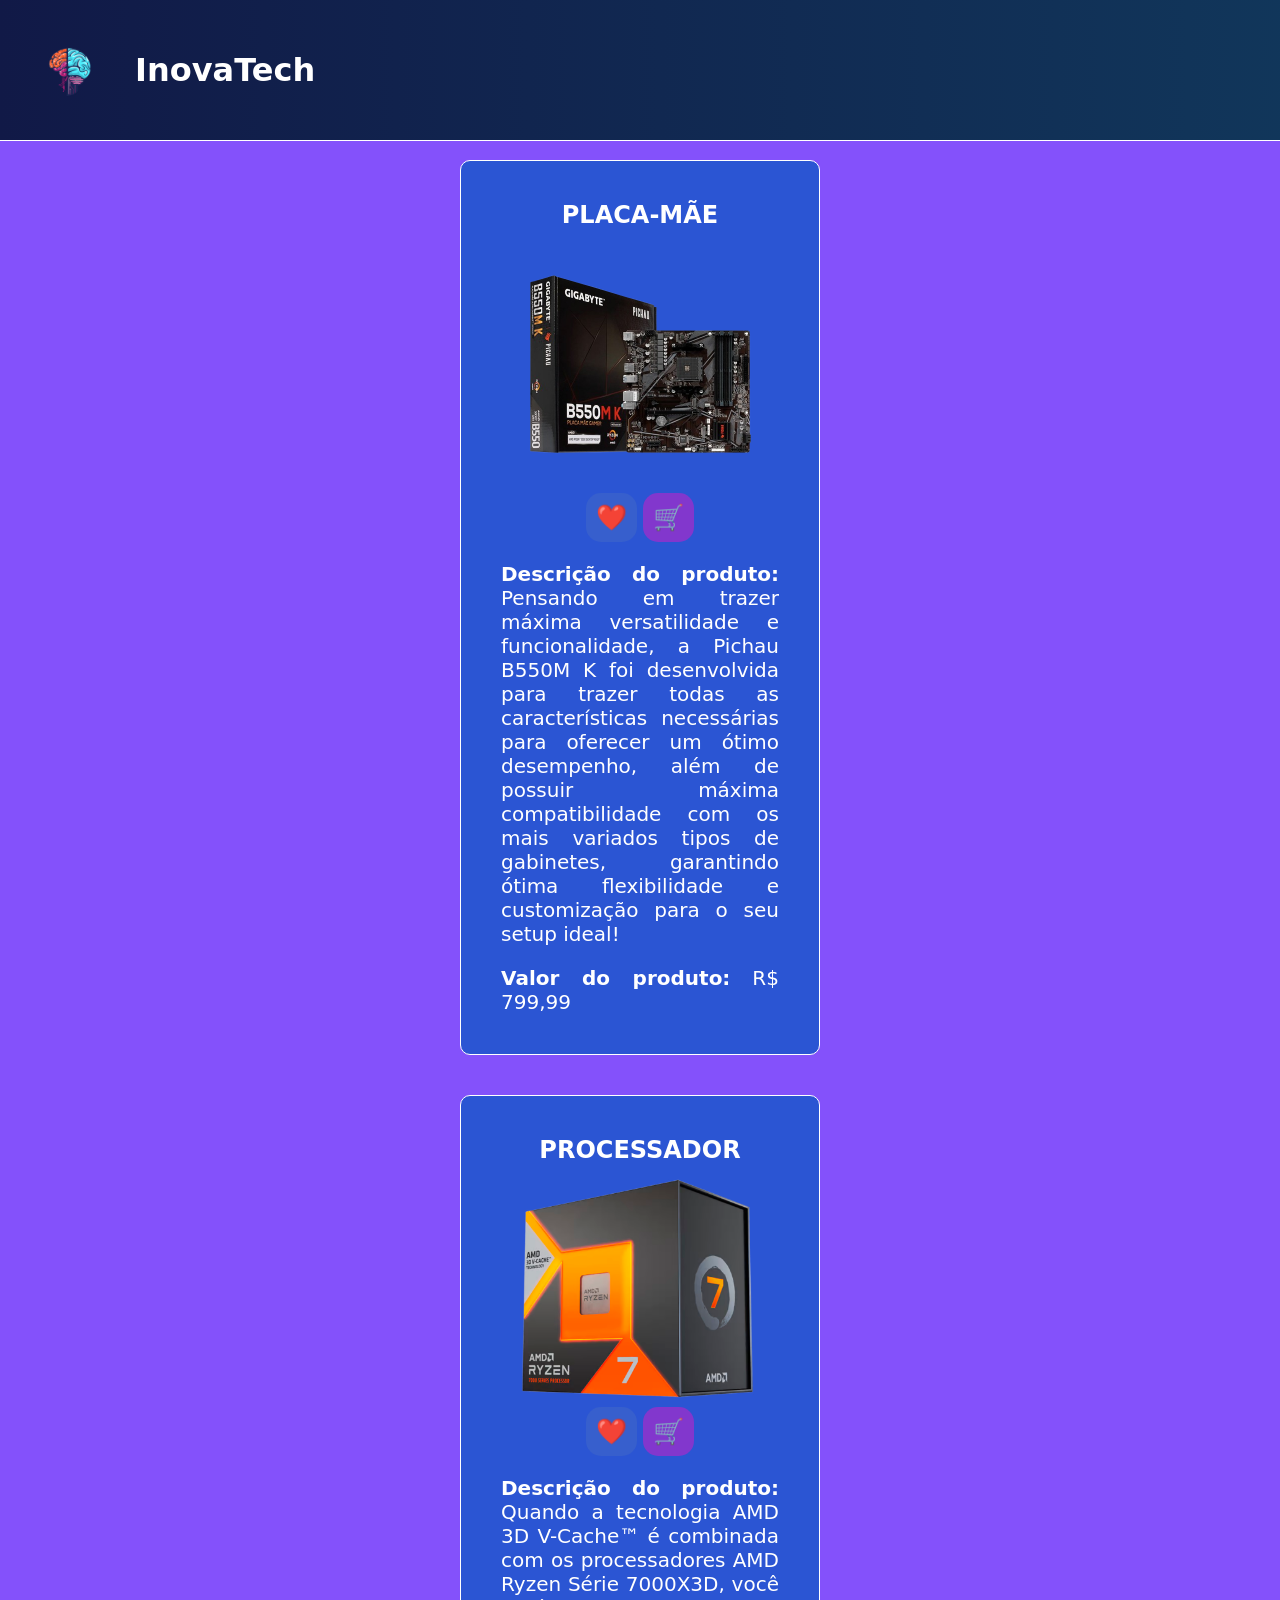
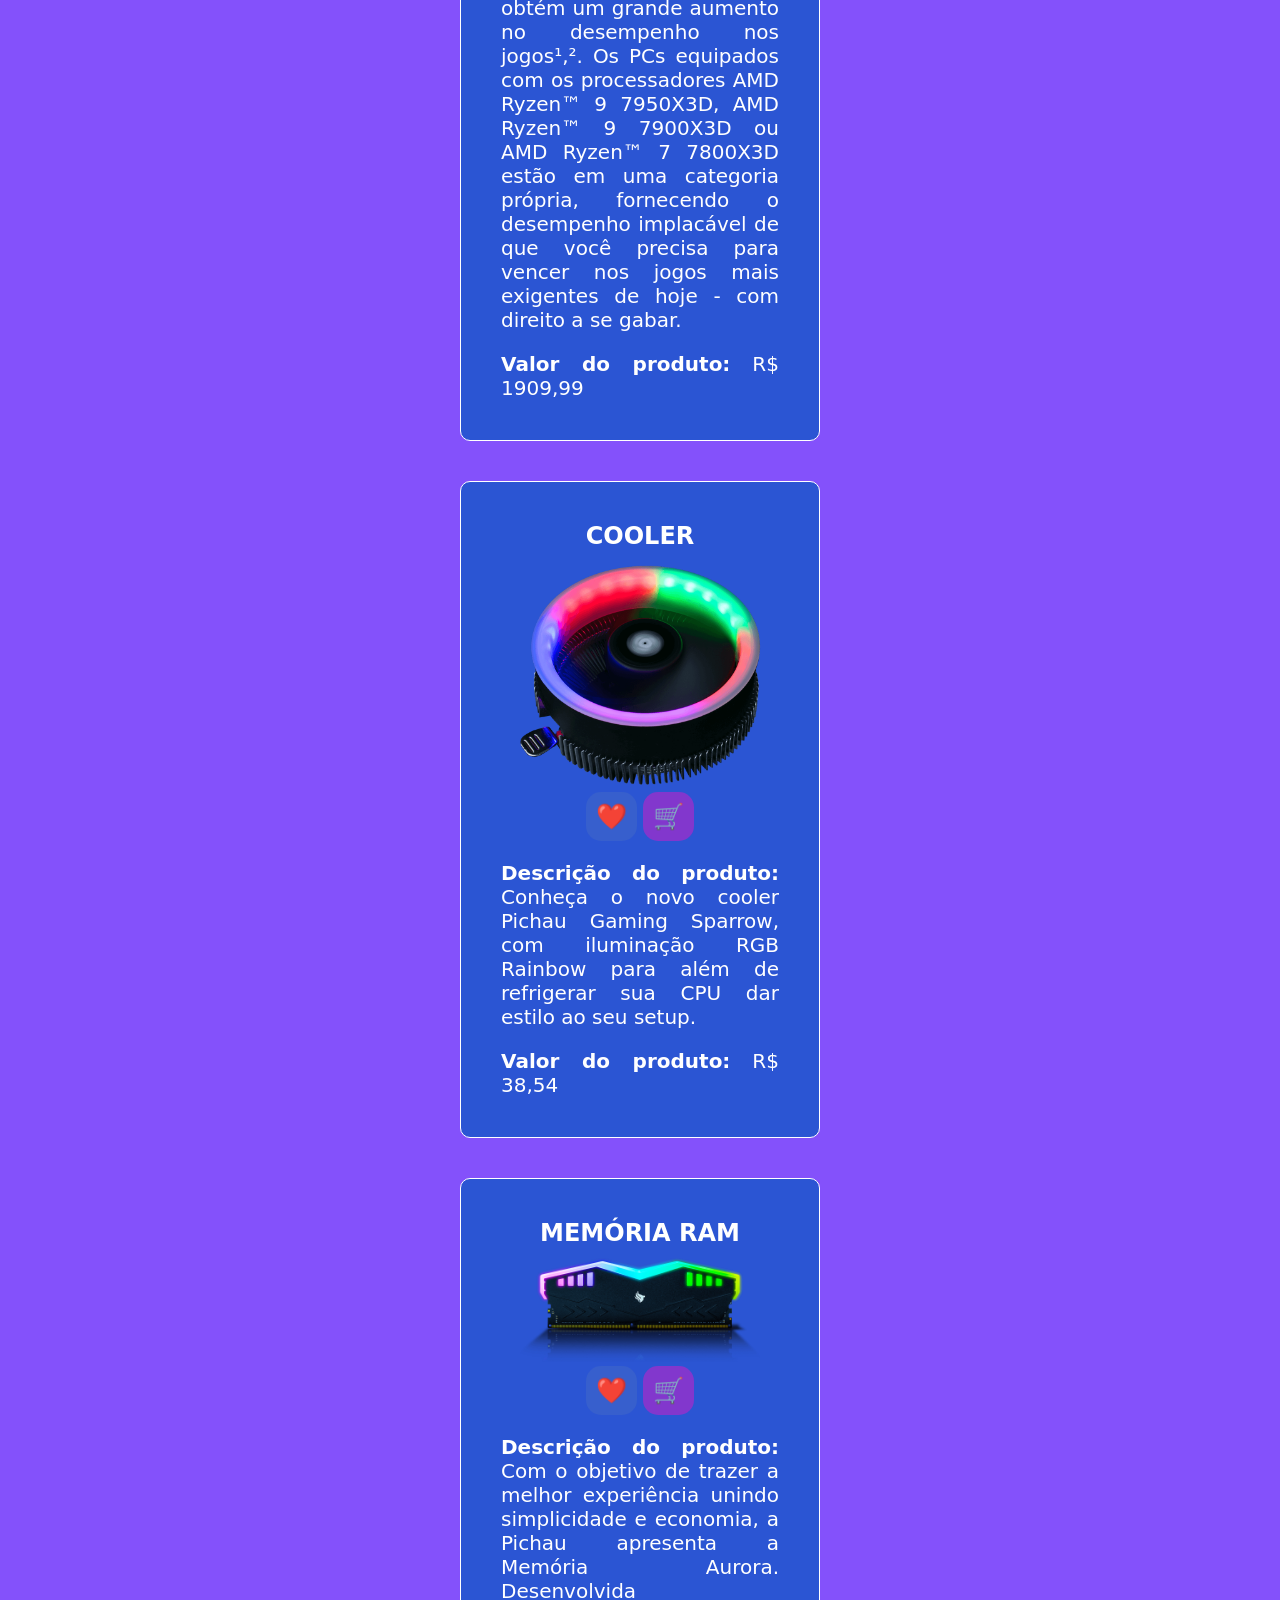
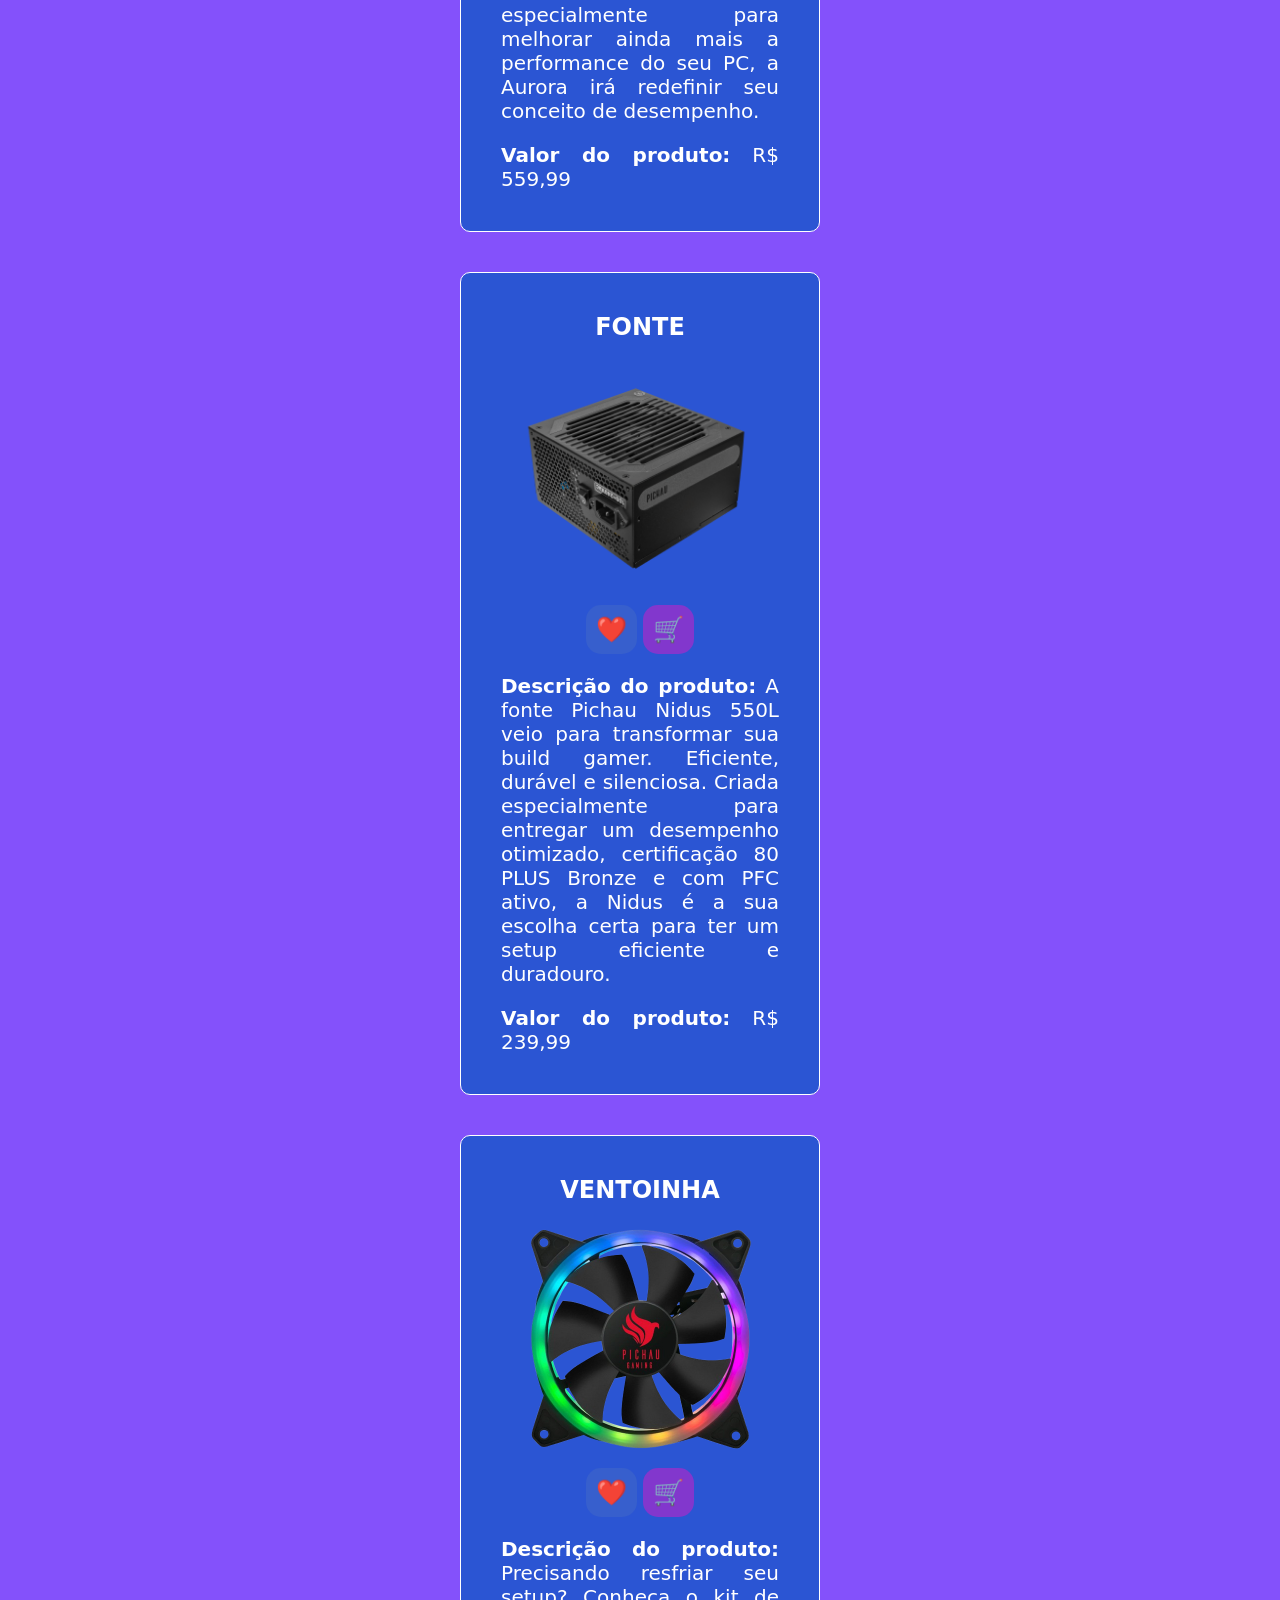
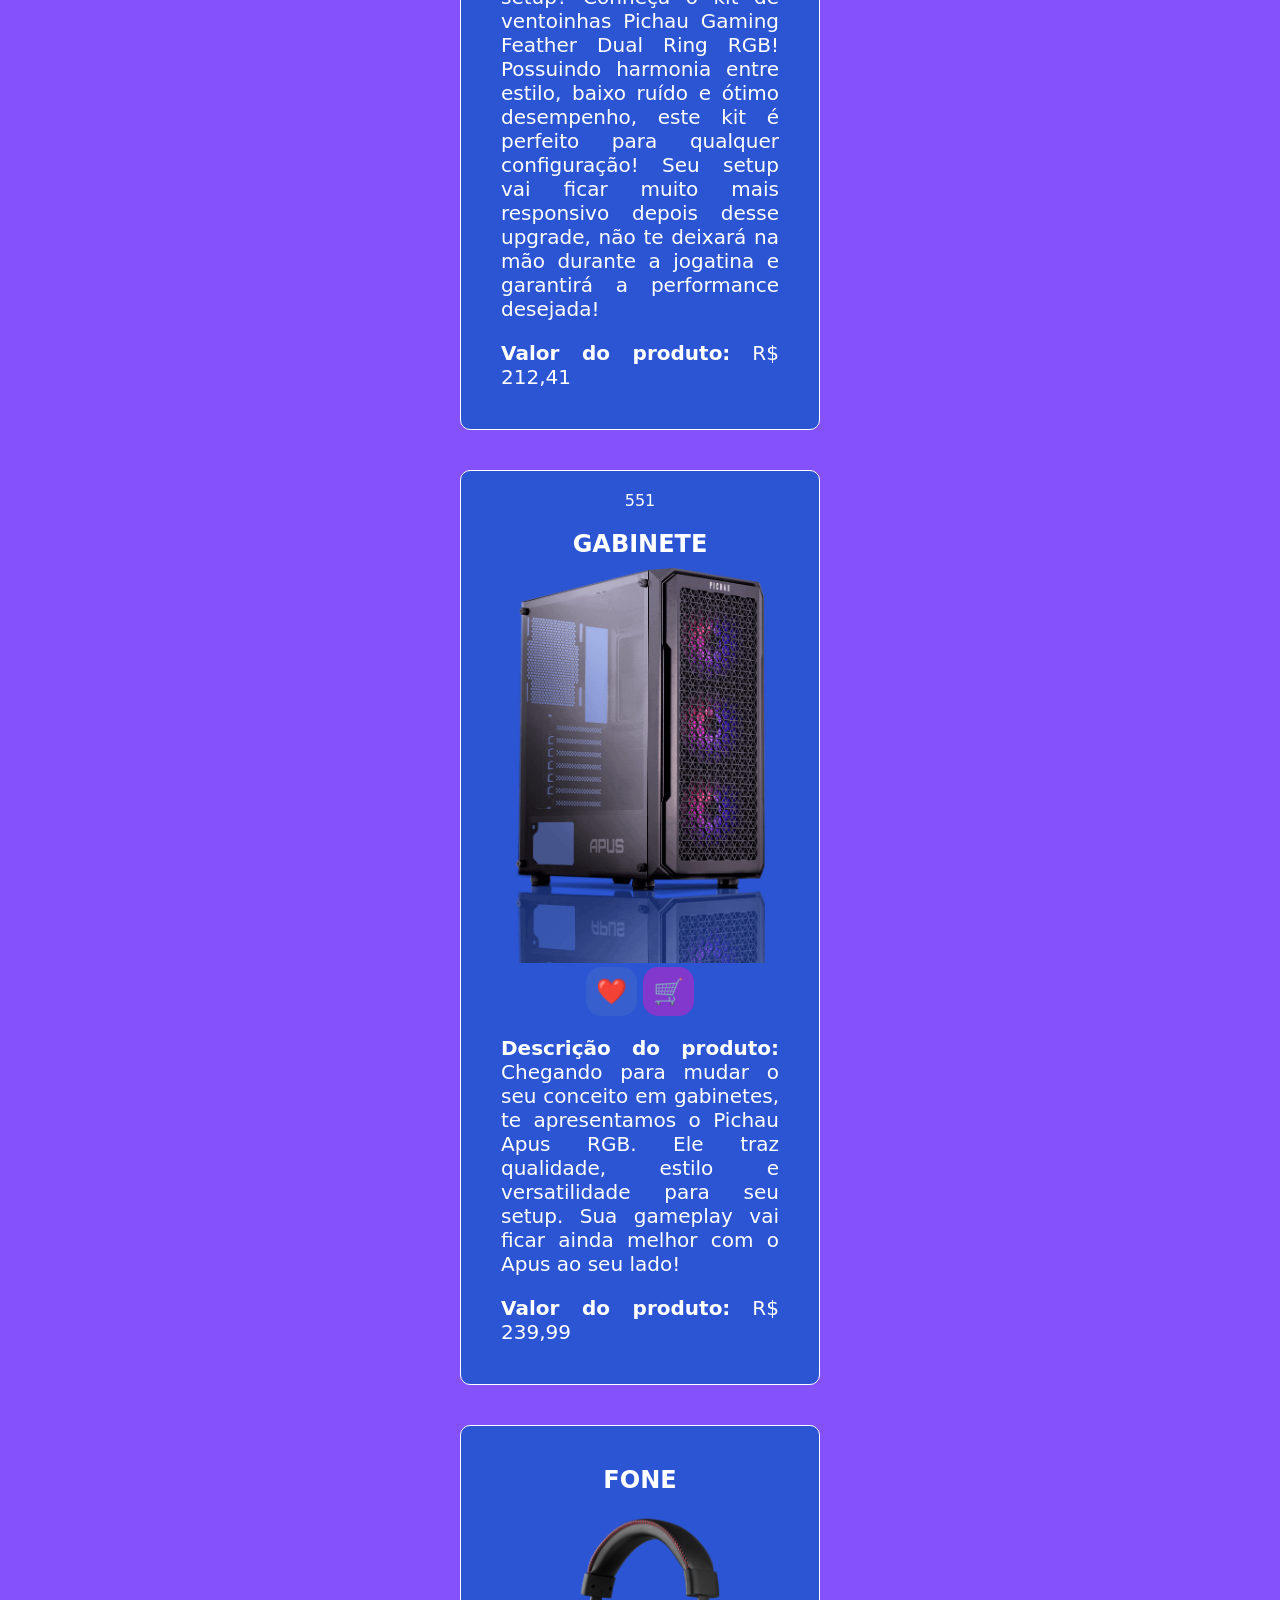
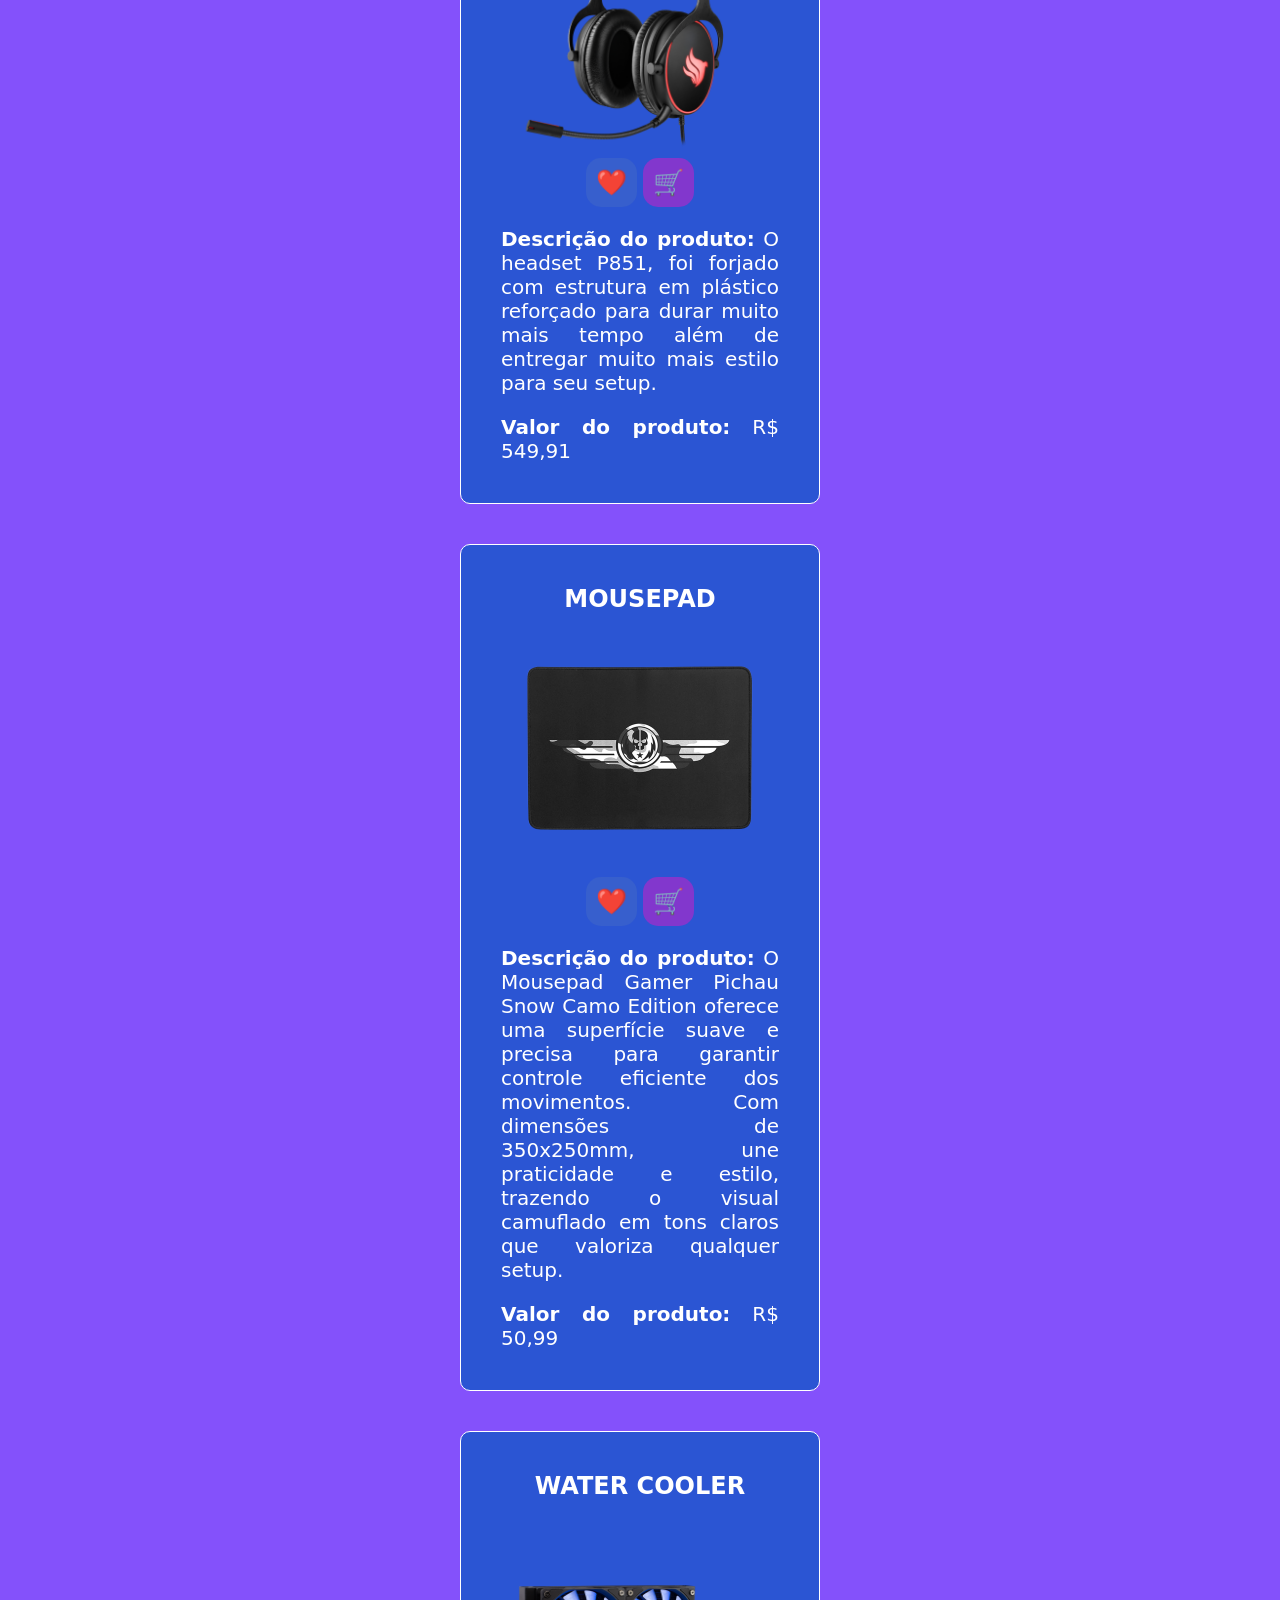
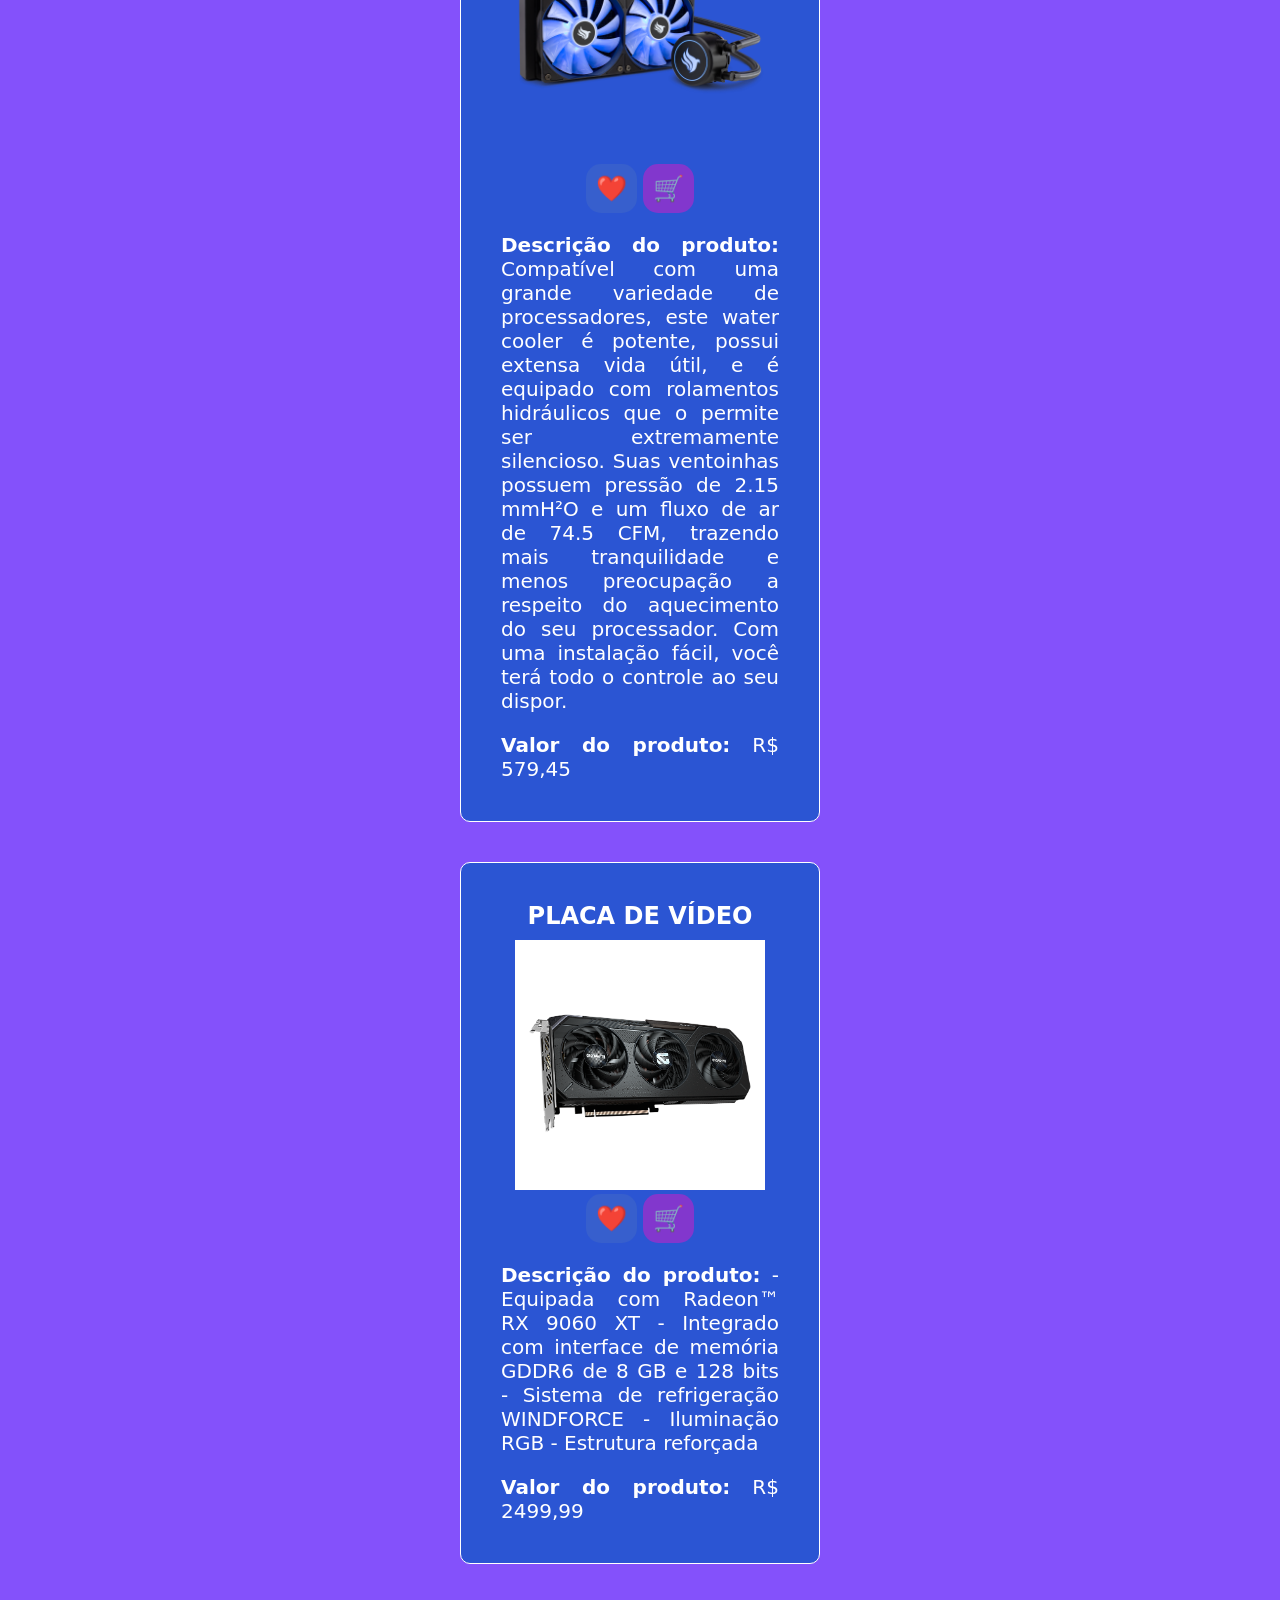
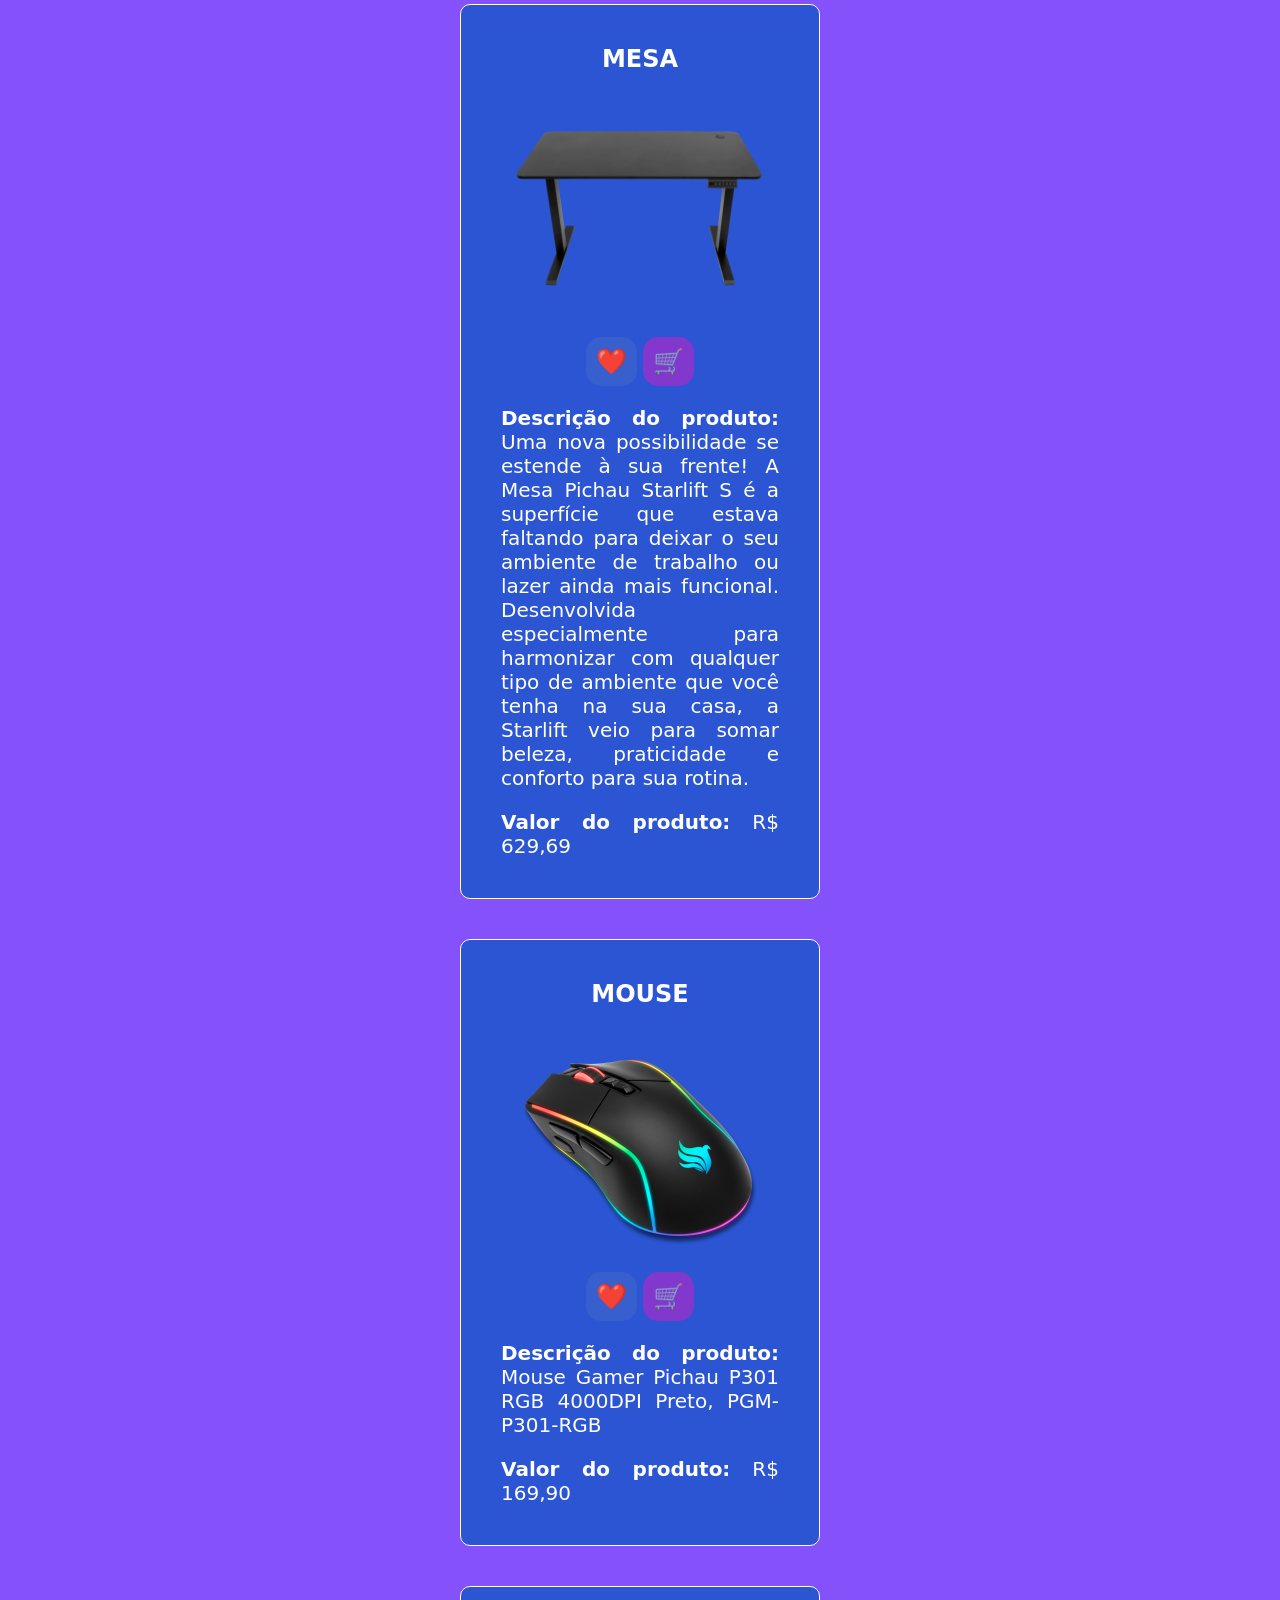
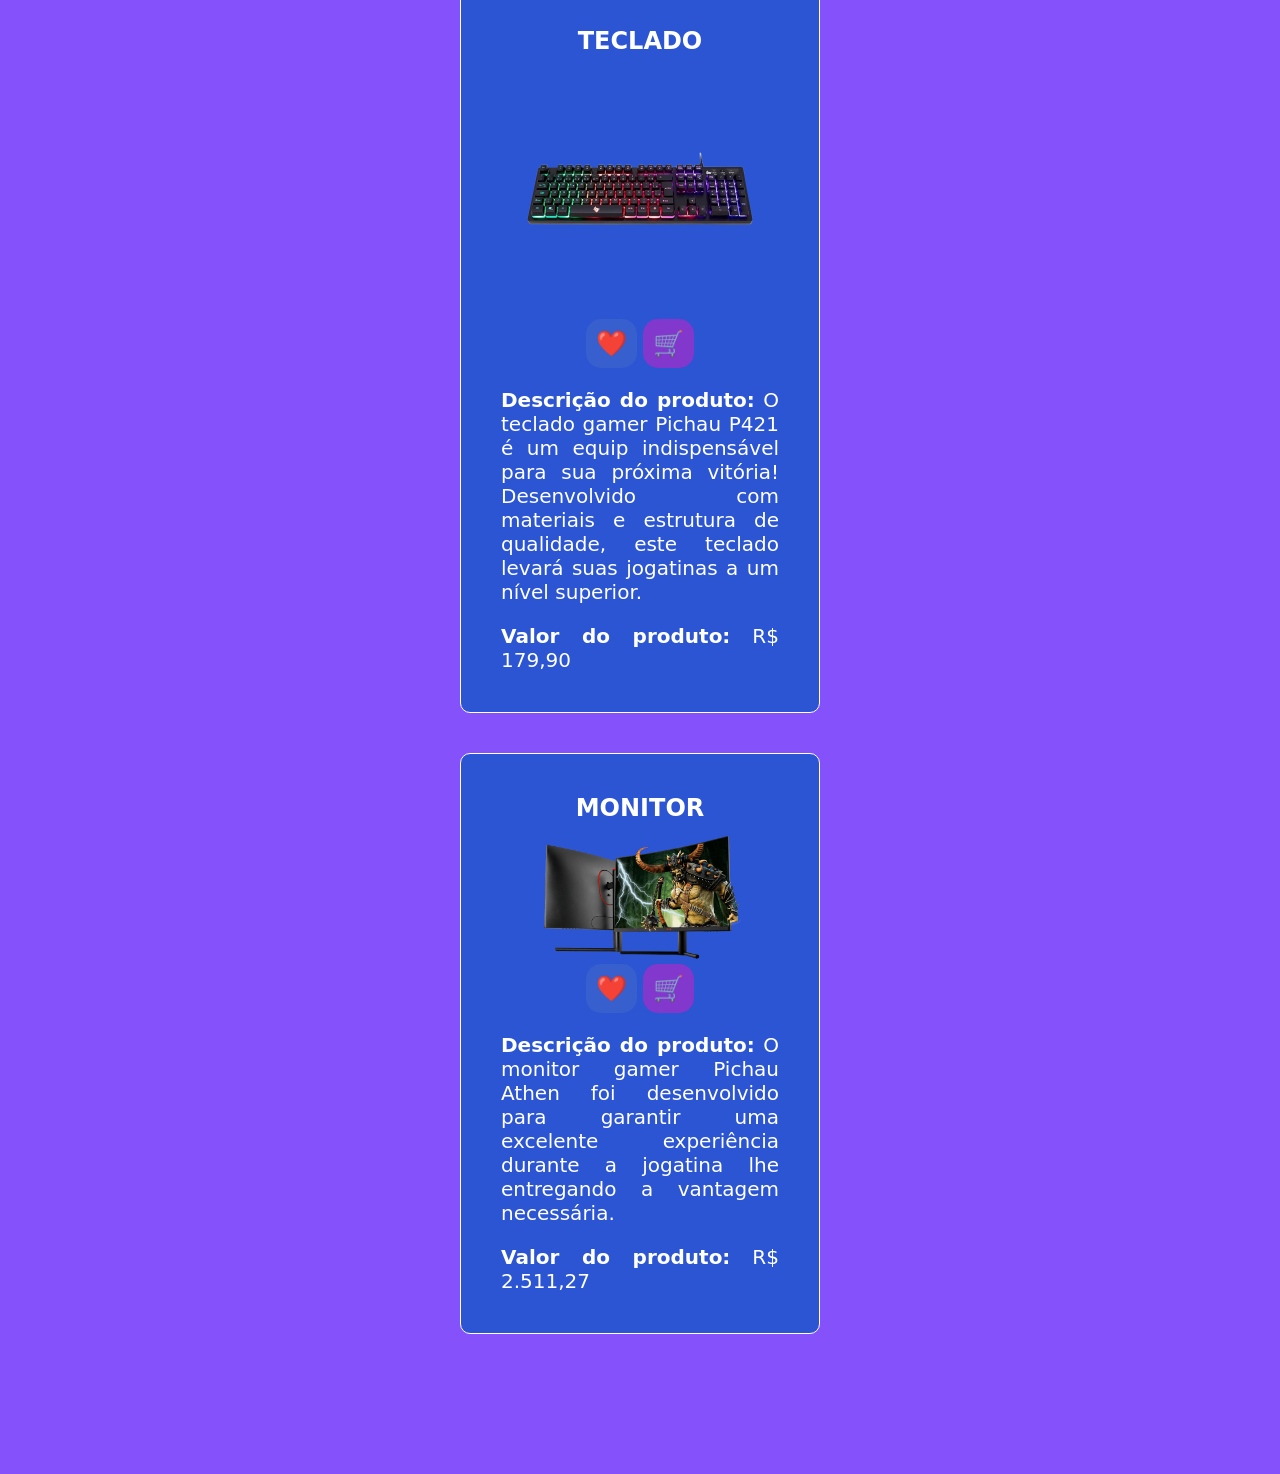
<file: Lojinha/index.html>
<!DOCTYPE html>
<html lang="pt-BR">
<head>
    <meta charset="UTF-8">
    <meta name="viewport" content="width=device-width, initial-scale=1.0">
    <link rel="stylesheet" href="estilo.css">
    <link rel="icon" href="inovatech.png" type="x-image/png">
    <title>InovaTech</title>
</head>
<body>

    <div class="cabecalho">
        <header>
            <img class="logo" src="inovatech.png">
            <h1>InovaTech</h1>
            
            <nav>
                <a href="#"   ><img src="user.webp" width="70px"></a> 
            </nav>

        </header> 
    </div>
   
    <div id="itens">
        <div class="item">
            <h2>Placa-mãe</h2>
            <picture>
            <source media="(max-width:750px)" srcset="placa-mae.png" type="image/png">
            <source media="(max-width:1050px)" srcset="placa-mae.png" type="image/png">
            <img src="placa-mae.png" class="imgItem">
            </picture>
            <br>
            <button class="curtir" onclick="alert('Item favoritado!')">❤️</button>
            <button class="comprar" onclick="alert('Adicionado ao carrinho!')">🛒</button>
            <p><strong>Descrição do produto:</strong> Pensando em trazer máxima versatilidade e funcionalidade, a Pichau B550M K foi desenvolvida para trazer todas as características necessárias para oferecer um ótimo desempenho, além de possuir máxima compatibilidade com os mais variados tipos de gabinetes, garantindo ótima flexibilidade e customização para o seu setup ideal!</p>
            <p><strong>Valor do produto:</strong> R$ 799,99</p>
        </div>

        <div class="item">
            <h2>Processador</h2>
            <picture>
            <source media="(max-width:750px)" srcset="processador.png" type="image/png">
            <source media="(max-width:1050px)" srcset="processador.png" type="image/png">
            <img src="processador.png" class="imgItem">
            </picture>
            <br>
            <button class="curtir" onclick="alert('Item favoritado!')">❤️</button>
            <button class="comprar" onclick="alert('Adicionado ao carrinho!')">🛒</button>
            <p><strong>Descrição do produto:</strong> Quando a tecnologia AMD 3D V-Cache™ é combinada com os processadores AMD Ryzen Série 7000X3D, você obtém um grande aumento no desempenho nos jogos¹,². Os PCs equipados com os processadores AMD Ryzen™ 9 7950X3D, AMD Ryzen™ 9 7900X3D ou AMD Ryzen™ 7 7800X3D estão em uma categoria própria, fornecendo o desempenho implacável de que você precisa para vencer nos jogos mais exigentes de hoje - com direito a se gabar.</p>
            <p><strong>Valor do produto:</strong> R$ 1909,99</p>
        </div>

        <div class="item">
            <h2>Cooler</h2>
            <picture>
            <source media="(max-width:750px)" srcset="cooler.png" type="image/png">
            <source media="(max-width:1050px)" srcset="cooler.png" type="image/png">
            <img src="cooler.png" class="imgItem">
            </picture>
            <br>
            <button class="curtir" onclick="alert('Item favoritado!')">❤️</button>
            <button class="comprar" onclick="alert('Adicionado ao carrinho!')">🛒</button>
            <p><strong>Descrição do produto:</strong> Conheça o novo cooler Pichau Gaming Sparrow, com iluminação RGB Rainbow para além de refrigerar sua CPU dar estilo ao seu setup.</p>
            <p><strong>Valor do produto:</strong> R$ 38,54</p>
        </div>

        <div class="item" id="quatro">
            <h2>Memória RAM</h2>
            <picture>
            <source media="(max-width:750px)" srcset="memoria.png" type="image/png">
            <source media="(max-width:1050px)" srcset="memoria.png" type="image/png">
            <img src="memoria.png" class="imgItem">
            </picture>
            <br>
            <button class="curtir" onclick="alert('Item favoritado!')">❤️</button>
            <button class="comprar" onclick="alert('Adicionado ao carrinho!')">🛒</button>
            <p><strong>Descrição do produto:</strong> Com o objetivo de trazer a melhor experiência unindo simplicidade e economia, a Pichau apresenta a Memória Aurora. Desenvolvida especialmente para melhorar ainda mais a performance do seu PC, a Aurora irá redefinir seu conceito de desempenho.</p>
            <p><strong>Valor do produto:</strong> R$ 559,99</p>
        </div>

        <div class="item">
            <h2>Fonte</h2>
            <picture>
            <source media="(max-width:750px)" srcset="fonte.png" type="image/png">
            <source media="(max-width:1050px)" srcset="fonte.png" type="image/png">
            <img src="fonte.png" class="imgItem">
            </picture>
            <br>
            <button class="curtir" onclick="alert('Item favoritado!')">❤️</button>
            <button class="comprar" onclick="alert('Adicionado ao carrinho!')">🛒</button>
            <p><strong>Descrição do produto:</strong> A fonte Pichau Nidus 550L veio para transformar sua build gamer. Eficiente, durável e silenciosa. Criada especialmente para entregar um desempenho otimizado, certificação 80 PLUS Bronze e com PFC ativo, a Nidus é a sua escolha certa para ter um setup eficiente e duradouro.</p>
            <p><strong>Valor do produto:</strong> R$ 239,99</p>
        </div>

        <div class="item">
            <h2>Ventoinha</h2>
            <picture>
            <source media="(max-width:750px)" srcset="ventoinha.png" type="image/png">
            <source media="(max-width:1050px)" srcset="ventoinha.png" type="image/png">
            <img src="ventoinha.png" class="imgItem">
            </picture>
            <br>
            <button class="curtir" onclick="alert('Item favoritado!')">❤️</button>
            <button class="comprar" onclick="alert('Adicionado ao carrinho!')">🛒</button>
            <p><strong>Descrição do produto:</strong> Precisando resfriar seu setup? Conheça o kit de ventoinhas Pichau Gaming Feather Dual Ring RGB! Possuindo harmonia entre estilo, baixo ruído e ótimo desempenho, este kit é perfeito para qualquer configuração! Seu setup vai ficar muito mais responsivo depois desse upgrade, não te deixará na mão durante a jogatina e garantirá a performance desejada!</p>
            <p><strong>Valor do produto:</strong> R$ 212,41</p>
        </div>

        <div class="item">551
            <h2>Gabinete</h2>
            <picture>
            <source media="(max-width:750px)" srcset="gabinete.png" type="image/png">
            <source media="(max-width:1050px)" srcset="gabinete.png" type="image/png">
            <img src="gabinete.png" class="imgItem">
            </picture>
            <br>
            <button class="curtir" onclick="alert('Item favoritado!')">❤️</button>
            <button class="comprar" onclick="alert('Adicionado ao carrinho!')">🛒</button>
            <p><strong>Descrição do produto:</strong> Chegando para mudar o seu conceito em gabinetes, te apresentamos o Pichau Apus RGB.
            Ele traz qualidade, estilo e versatilidade para seu setup.
            Sua gameplay vai ficar ainda melhor com o Apus ao seu lado!</p>
            <p><strong>Valor do produto:</strong> R$ 239,99</p>
        </div>

        <div class="item" id="oito">
            <h2>Fone</h2>
            <picture>
            <source media="(max-width:750px)" srcset="fone.png" type="image/png">
            <source media="(max-width:1050px)" srcset="fone.png" type="image/png">
            <img src="fone.png" class="imgItem">
            </picture>
            <br>
            <button class="curtir" onclick="alert('Item favoritado!')">❤️</button>
            <button class="comprar" onclick="alert('Adicionado ao carrinho!')">🛒</button>
            <p><strong>Descrição do produto:</strong> O headset P851, foi forjado com estrutura em plástico reforçado para durar muito mais tempo além de entregar muito mais estilo para seu setup.</p>
            <p><strong>Valor do produto:</strong> R$ 549,91</p>
        </div>

        <div class="item" id="nove">
            <h2>Mousepad</h2>
            <picture>
            <source media="(max-width:750px)" srcset="mousepad.png" type="image/png">
            <source media="(max-width:1050px)" srcset="mousepad.png" type="image/png">
            <img src="mousepad.png" class="imgItem">
            </picture>
            <br>
            <button class="curtir" onclick="alert('Item favoritado!')">❤️</button>
            <button class="comprar" onclick="alert('Adicionado ao carrinho!')">🛒</button>
            <p><strong>Descrição do produto:</strong> O Mousepad Gamer Pichau Snow Camo Edition oferece uma superfície suave e precisa para garantir controle eficiente dos movimentos. Com dimensões de 350x250mm, une praticidade e estilo, trazendo o visual camuflado em tons claros que valoriza qualquer setup.</p>
            <p><strong>Valor do produto:</strong> R$ 50,99</p>
        </div>

        <div class="item">
            <h2>Water cooler</h2>
            <picture>
            <source media="(max-width:750px)" srcset="water-cooler.png" type="image/png">
            <source media="(max-width:1050px)" srcset="water-cooler.png" type="image/png">
            <img src="water-cooler.png" class="imgItem">
            </picture>
            <br>
            <button class="curtir" onclick="alert('Item favoritado!')">❤️</button>
            <button class="comprar" onclick="alert('Adicionado ao carrinho!')">🛒</button>
            <p><strong>Descrição do produto:</strong> Compatível com uma grande variedade de processadores, este water cooler é potente, possui extensa vida útil, e é equipado com rolamentos hidráulicos que o permite ser extremamente silencioso. Suas ventoinhas possuem pressão de 2.15 mmH²O e um fluxo de ar de 74.5 CFM, trazendo mais tranquilidade e menos preocupação a respeito do aquecimento do seu processador. Com uma instalação fácil, você terá todo o controle ao seu dispor.</p>
            <p><strong>Valor do produto:</strong> R$ 579,45</p>
        </div>

        <div class="item">
            <h2>Placa de vídeo</h2>
            <picture>
            <source media="(max-width:750px)" srcset="placa-de-video.png" type="image/png">
            <source media="(max-width:1050px)" srcset="placa-de-video.png" type="image/png">
            <img src="placa-de-video.png" class="imgItem">
            </picture>
            <br>
            <button class="curtir" onclick="alert('Item favoritado!')">❤️</button>
            <button class="comprar" onclick="alert('Adicionado ao carrinho!')">🛒</button>
            <p><strong>Descrição do produto:</strong> - Equipada com Radeon™ RX 9060 XT
            - Integrado com interface de memória GDDR6 de 8 GB e 128 bits
            - Sistema de refrigeração WINDFORCE
            - Iluminação RGB
            - Estrutura reforçada</p>
            <p><strong>Valor do produto:</strong> R$ 2499,99</p>
        </div>

        <div class="item">
            <h2>Mesa</h2>
            <picture>
            <source media="(max-width:750px)" srcset="mesa.png" type="image/png">
            <source media="(max-width:1050px)" srcset="mesa.png" type="image/png">
            <img src="mesa.png" class="imgItem">
            </picture>
            <br>
            <button class="curtir" onclick="alert('Item favoritado!')">❤️</button>
            <button class="comprar" onclick="alert('Adicionado ao carrinho!')">🛒</button>
            <p><strong>Descrição do produto:</strong> Uma nova possibilidade se estende à sua frente! A Mesa Pichau Starlift S é a superfície que estava faltando para deixar o seu ambiente de trabalho ou lazer ainda mais funcional. Desenvolvida especialmente para harmonizar com qualquer tipo de ambiente que você tenha na sua casa, a Starlift veio para somar beleza, praticidade e conforto para sua rotina.</p>
            <p><strong>Valor do produto:</strong> R$ 629,69</p>
        </div>

        <div class="item">
            <h2>Mouse</h2>
            <picture>
            <source media="(max-width:750px)" srcset="mouse.png" type="image/png">
            <source media="(max-width:1050px)" srcset="mouse.png" type="image/png">
            <img src="mouse.png" class="imgItem">
            </picture>
            <br>
            <button class="curtir" onclick="alert('Item favoritado!')">❤️</button>
            <button class="comprar" onclick="alert('Adicionado ao carrinho!')">🛒</button>
            <p><strong>Descrição do produto:</strong> Mouse Gamer Pichau P301 RGB 4000DPI Preto, PGM-P301-RGB</p>
            <p><strong>Valor do produto:</strong> R$ 169,90</p>
        </div>

        <div class="item">
            <h2>Teclado</h2>
            <picture>
            <source media="(max-width:750px)" srcset="teclado.png" type="image/png">
            <source media="(max-width:1050px)" srcset="teclado.png" type="image/png">
            <img src="teclado.png" class="imgItem">
            </picture>
            <br>
            <button class="curtir" onclick="alert('Item favoritado!')">❤️</button>
            <button class="comprar" onclick="alert('Adicionado ao carrinho!')">🛒</button>
            <p><strong>Descrição do produto:</strong> O teclado gamer Pichau P421 é um equip indispensável para sua próxima vitória! Desenvolvido com materiais e estrutura de qualidade, este teclado levará suas jogatinas a um nível superior.</p>
            <p><strong>Valor do produto:</strong> R$ 179,90</p>
        </div>

        <div class="item" id="quinze">
            <h2>Monitor</h2>
            <picture>
            <source media="(max-width:750px)" srcset="monitor.png" type="image/png">
            <source media="(max-width:1050px)" srcset="monitor.png" type="image/png">
            <img src="monitor.png" class="imgItem">
            </picture>
            <br>
            <button class="curtir" onclick="alert('Item favoritado!')">❤️</button>
            <button class="comprar" onclick="alert('Adicionado ao carrinho!')">🛒</button>
            <p><strong>Descrição do produto:</strong> O monitor gamer Pichau Athen foi desenvolvido para garantir uma excelente experiência
            durante a jogatina lhe entregando a vantagem necessária.</p>
            <p><strong>Valor do produto:</strong> R$ 2.511,27</p>
        </div>

    </div>
    
</body>
</html>
</file>
<file: Lojinha/estilo.css>
body{
    margin: 0;
    border: 0;
    background-color: rgb(132, 81, 251);
    font-family: system-ui, -apple-system, BlinkMacSystemFont, 'Segoe UI', Roboto, Oxygen, Ubuntu, Cantarell, 'Open Sans', 'Helvetica Neue', sans-serif;
}

.logo{
    width: 100px;
    border: none;
    border-radius: 10px;
}

.imgItem:hover{
    width: 260px;
}

.cabecalho {
    background: linear-gradient(90deg, #111947, #11375b);
    color: white;
    padding: 20px;
    margin-bottom: 20px;
    width: 100%;
    left: 0;
    top: 0;
    position: fixed;
    z-index: 1000;
    border-bottom: solid 1px white;
}

h2 {
    margin-bottom: 10px;
    color: rgb(255, 255, 255);
    text-transform: uppercase;
}

p{
    font-size: 20px;
    text-align: justify;
    margin: 20px;
}

header {
    display: flex;
    align-items: center;
    gap: 15px;
}

.imgItem{
    width: 250px;
}

nav{
    margin-left: 80%;
}

#itens{
    /* display: grid;
    grid-template-columns: repeat(3, 1fr);
    gap: 20px; */
    margin-top: 20px;
    margin-left: 25%;
    margin-right: 25%;
    padding: 100px;
}

.item{
    background-color: rgb(43, 85, 211);
    border: double 1px;
    border-radius: 10px;
    padding: 20px;
    text-align: center;
    color: white;
    transition: 0.3s;
    margin: 40px;
}

.item:hover {
    transform: translateY(-5px);
    box-shadow: 0 10px 20px rgba(0,0,0,0.2);
    background-color: #0b043f;
    color: #ffffff;
}


.curtir{
    background-color: rgb(55, 95, 205);
    color: rgb(255, 255, 255);
    font-size: 25px;
    border: none;
    border-radius: 15px;
    padding: 10px;
}

.curtir:hover{
    transform: translateY(-5px);
    box-shadow: 0 10px 20px rgba(0,0,0,0.2);
    background-color: #111947;
}

.comprar:hover{
    transform: translateY(-5px);
    box-shadow: 0 10px 20px rgba(0,0,0,0.2);
    background-color: #111947;
}

.comprar{
    background-color: rgb(130, 55, 205);
    color: rgb(255, 255, 255);
    font-size: 25px;
    border: none;
    border-radius: 15px;
    padding: 10px;
}

#nove{
    margin-bottom: 5px;
}
</file>
